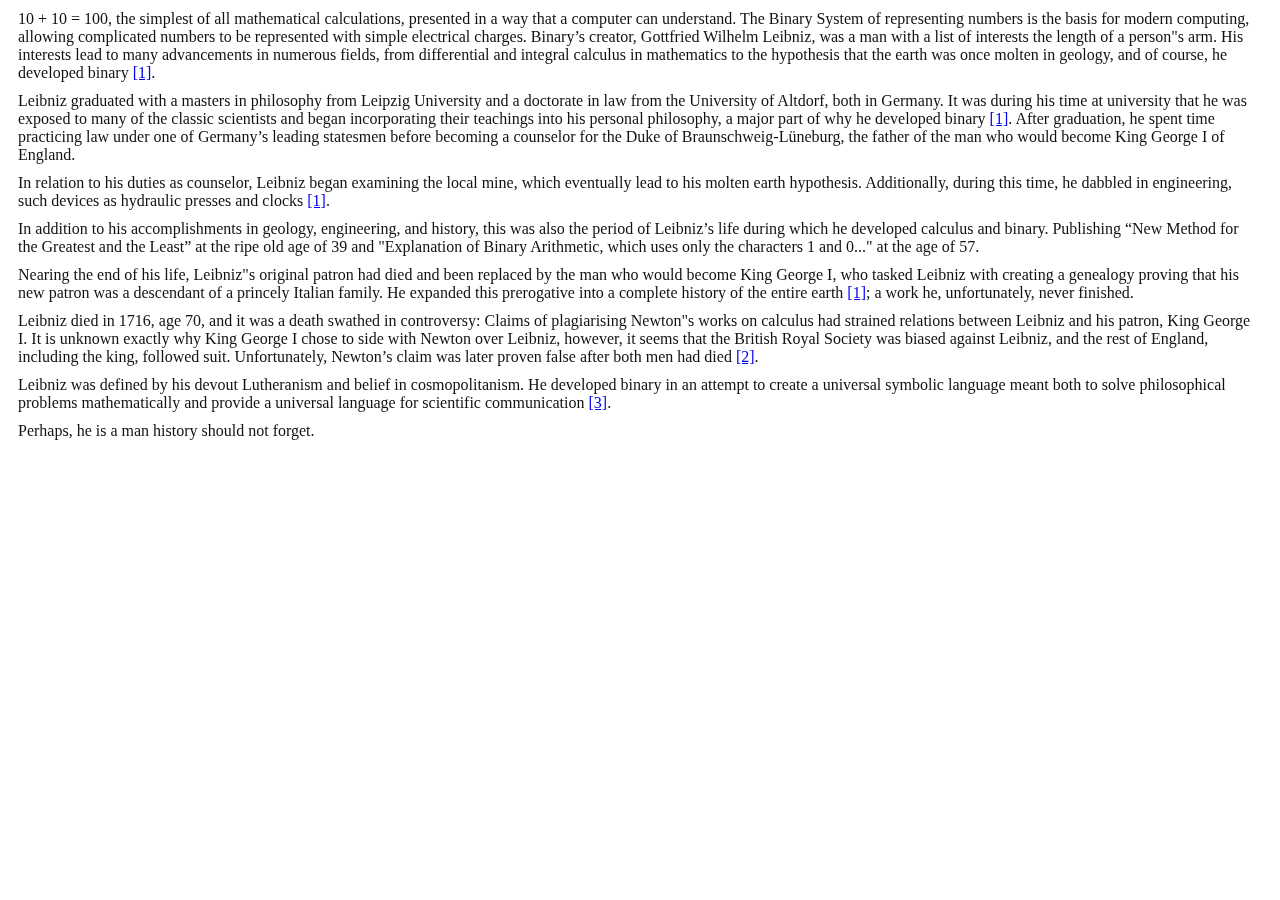
<file: josh/content.html>
<!DOCTYPE html>
<html>

<head>
  <meta charset="utf-8">
  <title>Don't Look at Me!</title>
  <meta name="generator" content="Google Web Designer 4.2.0.0802">
  <link rel="stylesheet" href="https://stackpath.bootstrapcdn.com/bootstrap/4.1.3/css/bootstrap.min.css" integrity="sha384-MCw98/SFnGE8fJT3GXwEOngsV7Zt27NXFoaoApmYm81iuXoPkFOJwJ8ERdknLPMO" crossorigin="anonymous">
  <link rel="stylesheet" href="style.css">
  <style type="text/css">
    body {
      background-color: transparent;
      transform-style: preserve-3d;
    }
  </style>
</head>

<body class="htmlNoPages">
  <p>10 + 10 = 100, the simplest of all mathematical calculations, presented in a way that a computer can understand. The Binary System of representing numbers is the basis for modern computing, allowing complicated numbers to be represented with simple electrical charges. Binary’s creator, Gottfried Wilhelm Leibniz, was a man with a list of interests the length of a person"s arm. His interests lead to many advancements in numerous fields, from differential and integral calculus in mathematics to the hypothesis that the earth was once molten in geology, and of course, he developed binary <a href="https://www.britannica.com/biography/Gottfried-Wilhelm-Leibniz" target="_blank" data-toggle="tooltip" title="Encyclopedia Britannica">[1]</a>.</p>
  <p>Leibniz graduated with a masters in philosophy from Leipzig University and a doctorate in law from the University of Altdorf, both in Germany. It was during his time at university that he was exposed to many of the classic scientists and began incorporating their teachings into his personal philosophy, a major part of why he developed binary <a href="https://www.britannica.com/biography/Gottfried-Wilhelm-Leibniz" target="_blank" data-toggle="tooltip" title="Encyclopedia Britannica">[1]</a>. After graduation, he spent time practicing law under one of Germany’s leading statesmen before becoming a counselor for the Duke of Braunschweig-Lüneburg, the father of the man who would become King George I of England.</p>
  <p>In relation to his duties as counselor, Leibniz began examining the local mine, which eventually lead to his molten earth hypothesis. Additionally, during this time, he dabbled in engineering, such devices as hydraulic presses and clocks <a href="https://www.britannica.com/biography/Gottfried-Wilhelm-Leibniz" target="_blank" data-toggle="tooltip" title="Encyclopedia Britannica">[1]</a>.</p>
  <p>In addition to his accomplishments in geology, engineering, and history, this was also the period of Leibniz’s life during which he developed calculus and binary. Publishing “New Method for the Greatest and the Least” at the ripe old age of 39 and "Explanation of Binary Arithmetic, which uses only the characters 1 and 0..." at the age of 57.</p>
  <p>Nearing the end of his life, Leibniz"s original patron had died and been replaced by the man who would become King George I, who tasked Leibniz with creating a genealogy proving that his new patron was a descendant of a princely Italian family. He expanded this prerogative into a complete history of the entire earth <a href="https://www.britannica.com/biography/Gottfried-Wilhelm-Leibniz" target="_blank" data-toggle="tooltip" title="Encyclopedia Britannica">[1]</a>; a work he, unfortunately, never finished.</p>
  <p>Leibniz died in 1716, age 70, and it was a death swathed in controversy: Claims of plagiarising Newton"s works on calculus had strained relations between Leibniz and his patron, King George I. It is unknown exactly why King George I chose to side with Newton over Leibniz, however, it seems that the British Royal Society was biased against Leibniz, and the rest of England, including the king, followed suit. Unfortunately, Newton’s claim was later proven false after both men had died <a href="https://en.wikipedia.org/wiki/Leibniz%E2%80%93Newton_calculus_controversy" target="_blank" data-toggle="tooltip" title="Totally not Wikipedia">[2]</a>.</p>
  <p>Leibniz was defined by his devout Lutheranism and belief in cosmopolitanism. He developed binary in an attempt to create a universal symbolic language meant both to solve philosophical problems mathematically and provide a universal language for scientific communication <a href="https://books.google.com/books?id=Da_oP3sJs1oC&pg=PA4153#v=onepage&q&f=false" target="_blank" data-toggle="tooltip" title="Leibniz, Mysticism and Religion">[3]</a>.<p>
  <p>Perhaps, he is a man history should not forget.</p>
  
  <script src="https://code.jquery.com/jquery-3.3.1.slim.min.js" integrity="sha384-q8i/X+965DzO0rT7abK41JStQIAqVgRVzpbzo5smXKp4YfRvH+8abtTE1Pi6jizo" crossorigin="anonymous"></script>
  <script src="https://cdnjs.cloudflare.com/ajax/libs/popper.js/1.14.3/umd/popper.min.js" integrity="sha384-ZMP7rVo3mIykV+2+9J3UJ46jBk0WLaUAdn689aCwoqbBJiSnjAK/l8WvCWPIPm49" crossorigin="anonymous"></script>
  <script src="https://stackpath.bootstrapcdn.com/bootstrap/4.1.3/js/bootstrap.min.js" integrity="sha384-ChfqqxuZUCnJSK3+MXmPNIyE6ZbWh2IMqE241rYiqJxyMiZ6OW/JmZQ5stwEULTy" crossorigin="anonymous"></script>
  <script>
	$(function () {
		$('[data-toggle="tooltip"]').tooltip()
	})
  </script>
</body>

</html>
</file>
<file: josh/style.css>
body {
    background-color: rgb(70, 74, 86);
    transform: perspective(1400px) matrix3d(1, 0, 0, 0, 0, 1, 0, 0, 0, 0, 1, 0, 0, 0, 0, 1);
    transform-style: preserve-3d;
}
p {
    margin: 10px;
    color: rgb(17, 17, 17);
    font-family: Verdana;
}

.content {
    position: absolute;
    background-image: none;
    transform-style: preserve-3d;
    background-color: rgb(224, 44, 79);
	left: 0%;
	width: 75%;
    height: 80%;
    top: 10%;
    box-shadow: rgba(0, 0, 0, 0.2) 0px 4px 8px 0px, rgba(0, 0, 0, 0.19) 0px 6px 20px 0px;
    transform: translate3d(-2px, 0px, 50px) rotateY(5.21246deg);
    transition: all 0.5s ease-out;
}
.content:hover {
    background-color: rgb(227, 229, 139);
    transition: all 0.5s ease-out;
}
.content:hover .iframe {
    opacity: 1;
    transition: all 0.5s ease-out;
}
.content:hover .photograph {
opacity: 0;
transition: all 0.5s ease-out;
}
.content:hover .quote {
    opacity: 0;
    transition: all 0.5s ease-out;
}

.header-expand {
    position: absolute;
	transform-style: preserve-3d;
	top: -10.73%;
	height: 100%;
	transform: translate3d(-8px, 70px, 0px);
	transform-origin: 93.1506px 323.766px 0px;
	left: 86%;
	width: 14%;
}
.header-expand:hover .header {
    background-color: rgb(128, 194, 209);
	transform: translate3d(-500px, -350px, 100px) rotateZ(-87deg) scale3d(1.1, 1.1, 1);
    transition: all 0.5s ease-out;
}
.header {
    position: absolute;
    background-image: none;
    background-color: rgb(105, 162, 175);
    transform-style: preserve-3d;
    top: 50%;
    height: 600px;
    width: 172px;
    left: 100%;
	transform-origin: 86.2062px 299.921px 0px;
    transform: translate3d(-172px, -276px, 22px) rotateZ(0deg);
    transition: all 0.5s ease-out;
}

.name {
    position: absolute;
    height: 60px;
    transform-style: preserve-3d;
    left: 100%;
    top: 50%;
    width: 541px;
    transform-origin: 270.263px 30.2215px 0px;
    transform: translate3d(-326px, -30px, 0px) rotateZ(89.6533deg);
    font-family: "Permanent Marker";
    font-size: 40px;
	color: rgb(255, 255, 255);
}
.tagline {
    position: absolute;
	top: 155px;
	transform-style: preserve-3d;
	font-size: 33px;
	left: 50%;
	height: 42px;
	width: 600px;
	transform-origin: 246.381px 41.7968px 0px;
	transform: translate3d(-305px, 89px, 0px) rotateZ(90deg);
	color: rgb(236, 232, 232);
}
.photograph {
    position: absolute;
    transform-style: preserve-3d;
    transform: translate3d(0.015389px, -0.00643139px, 0px);
    width: 80%;
    height: 90%;
    left: 10%;
    top: 5%;
    border-radius: 50%;
	box-shadow: rgba(0, 0, 0, 0.2) 0px 4px 8px 0px, rgba(0, 0, 0, 0.19) 0px 6px 20px 0px;
}
.iframe {
    position: absolute;
	border: none;
	width: 89%;
	height: 85%;
	opacity: 0;
	left: 10%;
	top: 10%;
}

.quote {
    border-left: 10px solid #666;
	line-height: 1.15;
	margin: 1.5em 10px;
	padding: 0.5em 10px;
	position: absolute;
	transform-style: preserve-3d;
	color: #666;
	left: 64.05%;
	top: 18.33%;
	width: 264.04px;
	height: 186.05px;
	transform: translate3d(-8px, -18px, 26px) rotateY(5.21246deg)
	mix-blend-mode: difference;
}
.quote::before {
    color: #666;
	content: open-quote;
	font-size: 4em;
	line-height: 0.1em;
	margin-right: 0.25em;
	vertical-align: -0.4em;
}

.nav-pills .nav-link.active {
	background-color: #ea2e49;
}
.nav-pills .nav-link.active:hover {
	background-color: #eaf299;
}
.nav-pills .nav-link:hover {
	color: gray;
}
.nav-pills .nav-link {
	color: white;
}
</file>
